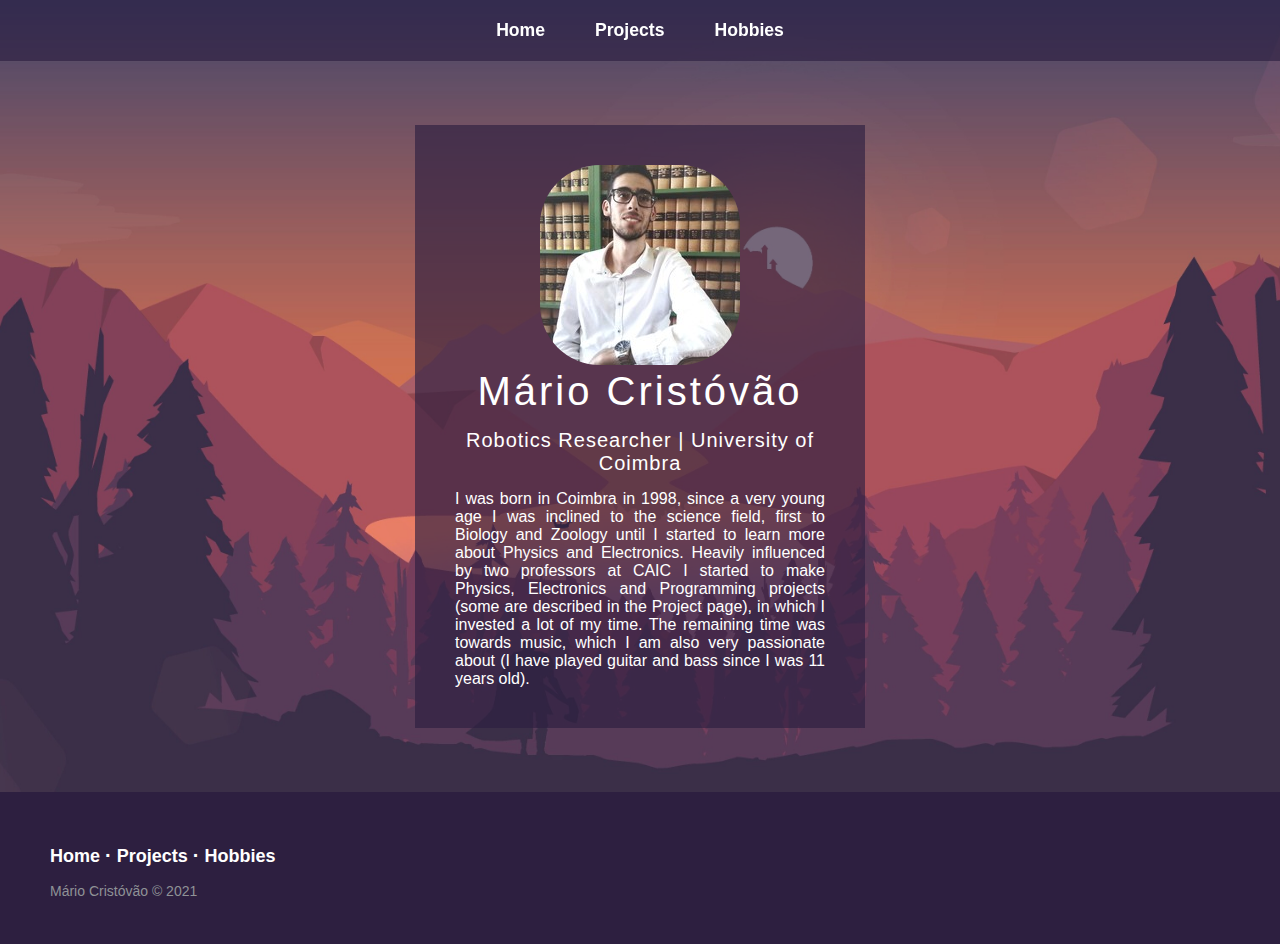
<file: index.html>
<!DOCTYPE html>

<html>
    <head>
        <meta charset="utf-8">
        <link rel="stylesheet" href="css/main.css">
        <title>Personal Website</title>
    </head>

    <body>
        <nav class="navbar">
            <ul>
                <li><a href="index.html">Home</a></li>
                <li><a href="Pages/projects.html">Projects</a></li>
                <li><a href="Pages/hobbies.html">Hobbies</a></li>
            </ul>
        </nav>

        <section id="home">
            <div class="box">
                <img src="Images/profile.jpeg" alt="" class="box-img">
                <h1>Mário Cristóvão</h1>
                <h5>Robotics Researcher | University of Coimbra</h5>
                <p>I was born in Coimbra in 1998, since a very young age I was inclined to the science field, first to Biology and Zoology until I started to learn more about Physics and Electronics. Heavily influenced by two professors at CAIC I started to make Physics, Electronics and Programming projects (some are described in the Project page), in which I invested a lot of my time. The remaining time was towards music, which I am also very passionate about (I have played guitar and bass since I was 11 years old).</p>
            </div>
        </section>
        <footer class="footer-distributed">

			<div class="footer-left">
				<p class="footer-links">
					<a class="link-1" href="index.html">Home</a>
					<a href="Pages/projects.html">Projects</a>
					<a href="Pages/hobbies.html">Hobbies</a>
				</p>

				<p>Mário Cristóvão &copy; 2021</p>
			</div>

		</footer>
    </body>

</html>
</file>
<file: css/main.css>
* {
    margin: 0;
    padding: 0;
    box-sizing: border-box;
    color: rgb(45, 31, 64);
    font-family: sans-serif;
}


/*Navbar */
.navbar {
    display: flex;
    justify-content: center;
    align-items: center;
    background-color: rgba(45, 31, 64, 0.65);
    position: sticky;
    top: 0;
}

.navbar ul {
    display: flex;
    list-style: none;
    margin: 20px 0px;
}

.navbar li {
    font-family: century;
    font-size: 1.1rem;
    font-weight: bold;
}

.navbar ul li a {
    text-decoration: none;
    color: white;
    padding: 8px 25px;
    transition: all .5s ease;
}

.navbar ul li a:hover {
    font-size: 1.5rem;
}

/*About Me Section*/

#home {
    display: flex;
    flex-direction: column;
}

#home::before {
    content: "";
    position: absolute;
    top: 0;
    right: 0;
    background: url(../Images/forest_background.jpeg) no-repeat center center/cover;
    height: 900px;
    width: 100%;
    z-index: -1;
    opacity: .9;
}

.box {
    width: 450px;
    background: rgba(45, 31, 64, 0.65);
    padding: 40px;
    text-align: center;
    margin: auto;
    margin-top: 5%;
    color: aliceblue;
    font-family: 'Century Gothic', sans-serif;
}

.box-img {
    border-radius: 30%;
    width: 200px;
    height: 200px;

}

.box h1 {
    font-size: 40px;
    letter-spacing: 3px;
    font-weight: 200;
    color: white;
}

.box h5 {
    font-size: 20px;
    letter-spacing: 1px;
    font-weight: 200;
    color: white;
    margin-top: 15px;
    margin-bottom: 15px;
}

.box p {
    text-align: justify;
    color: white;
}

/*Footer Section*/

.footer-distributed {
    background-color: rgba(45, 31, 64);
    box-shadow: 0 1px 1px 0 rgba(45, 31, 64, 0.12);
    box-sizing: border-box;
    width: 100%;
    text-align: left;
    font: normal 16px sans-serif;
    padding: 45px 50px;
    margin-top: 5%;
}

.footer-distributed .footer-left p {
    color: #8f9296;
    font-size: 14px;
    margin: 0;
}

/* Footer links */

.footer-distributed p.footer-links {
    font-size: 18px;
    font-weight: bold;
    color: #ffffff;
    margin: 0 0 10px;
    padding: 0;
    transition: ease .25s;
}

.footer-distributed p.footer-links a {
    display: inline-block;
    line-height: 1.8;
    text-decoration: none;
    color: inherit;
    transition: ease .25s;
}

.footer-distributed .footer-links a:before {
    content: "·";
    font-size: 20px;
    left: 0;
    color: #fff;
    display: inline-block;
    padding-right: 5px;
}

.footer-distributed .footer-links .link-1:before {
    content: none;
}

.footer-distributed .footer-right {
    float: right;
    margin-top: 6px;
    max-width: 180px;
}

.footer-distributed .footer-right a {
    display: inline-block;
    width: 35px;
    height: 35px;
    background-color: #33383b;
    border-radius: 2px;
    font-size: 20px;
    color: #ffffff;
    text-align: center;
    line-height: 35px;
    margin-left: 3px;
    transition: all .25s;
}


.footer-distributed .footer-right a:hover {
    transform: scale(1.1);
    -webkit-transform: scale(1.1);
}

.footer-distributed p.footer-links a:hover {
    text-decoration: underline;
}

/* Media Queries */

@media (max-width: 600px) {

    .footer-distributed .footer-left,
    .footer-distributed .footer-right {
        text-align: center;
    }

    .footer-distributed .footer-right {
        float: none;
        margin: 0 auto 20px;
    }

    .footer-distributed .footer-left p.footer-links {
        line-height: 1.8;
    }
}
</file>
